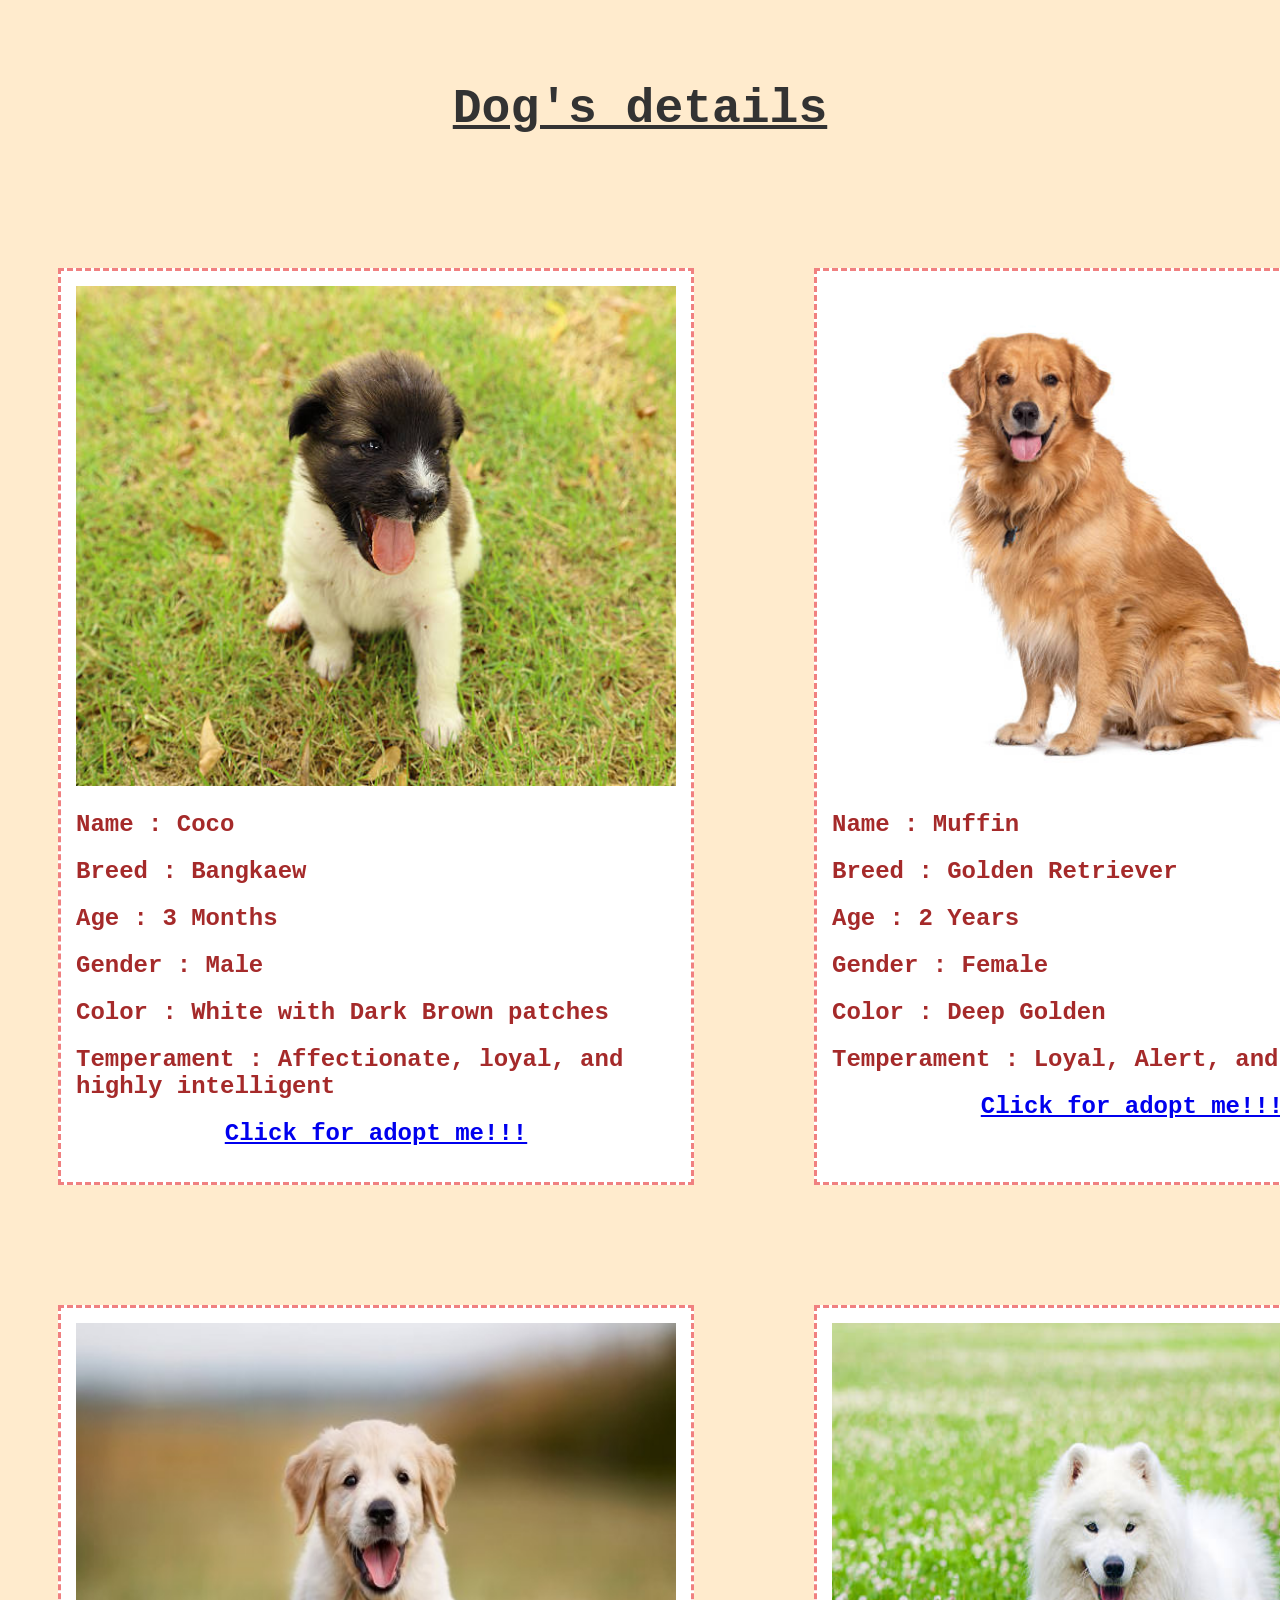
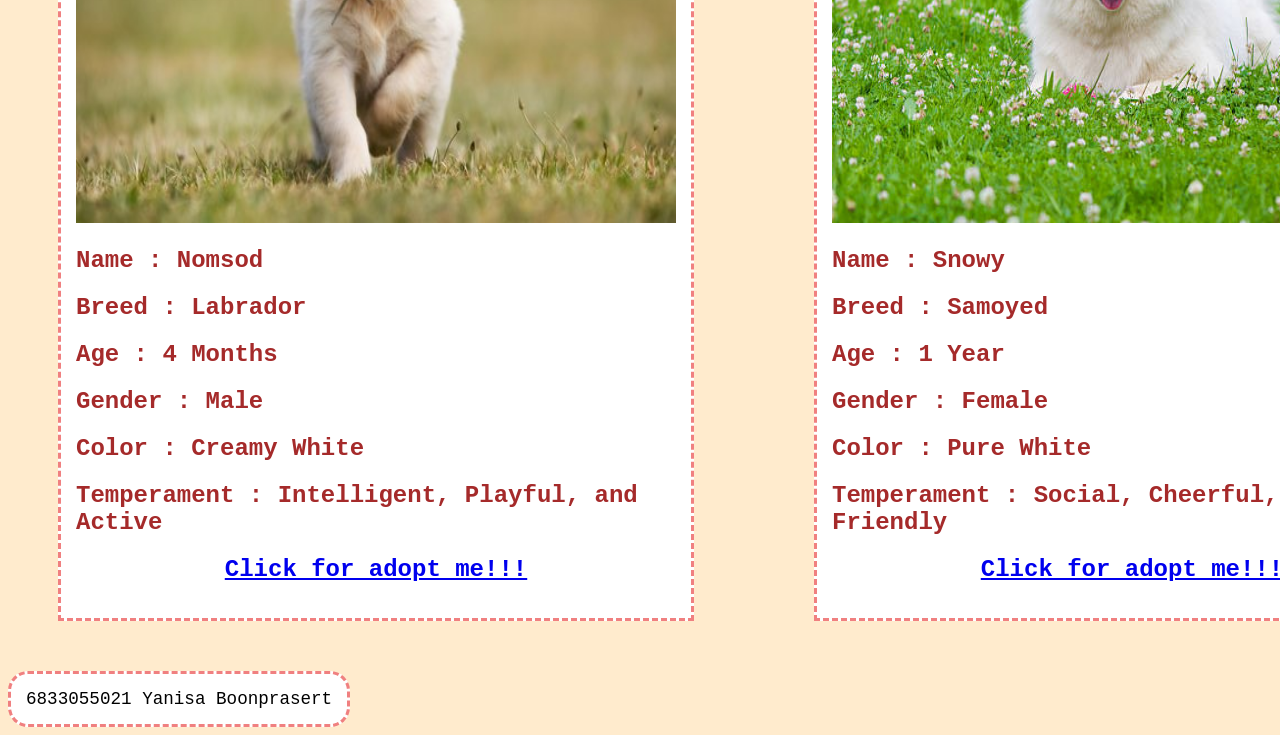
<file: index.html>
<!DOCTYPE html>
<html lang="en">
    <head>
        <title>Adopt a Dog</title>
        <link rel="stylesheet" href="style.css">
    </head>
    <body>
        <h1>Dog's details</h1>   
        <div id="dog-pane">
            <div class="dog-details">
            <img src="img/bangkaew'.jpg">
                <h2>Name : Coco</h2>
                <h2>Breed : Bangkaew</h2>
                <h2>Age : 3 Months</h2>
                <h2>Gender : Male</h2>
                <h2>Color : White with Dark Brown patches</h2>
                <h2>Temperament : Affectionate, loyal, and highly intelligent</h2>
                <a href="adoptme.html" target="_blank">
                    <h2>Click for adopt me!!!</h2> 
                </a>
            </div>
            <div class="dog-details">
                <img src="img/golden-retriever.jpg">
                <h2>Name : Muffin</h2>
                <h2>Breed : Golden Retriever</h2>
                <h2>Age : 2 Years</h2>
                <h2>Gender : Female</h2>
                <h2>Color : Deep Golden</h2>
                <h2>Temperament : Loyal, Alert, and Energetic</h2>
                <a href="adoptme.html" target="_blank">
                    <h2>Click for adopt me!!!</h2> 
                </a>
            </div>
            <div class="dog-details">
                <img src="img/labrador.jpg">
                <h2>Name : Nomsod</h2>
                <h2>Breed : Labrador</h2>
                <h2>Age : 4 Months</h2>
                <h2>Gender : Male</h2>
                <h2>Color : Creamy White</h2>
                <h2>Temperament : Intelligent, Playful, and Active</h2>
                <a href="adoptme.html" target="_blank">
                    <h2>Click for adopt me!!!</h2> 
                </a>
            </div>
            <div class="dog-details">
                <img src="img/samoyed.jpg">
                <h2>Name : Snowy</h2>
                <h2>Breed : Samoyed</h2>
                <h2>Age : 1 Year</h2>
                <h2>Gender : Female</h2>
                <h2>Color : Pure White</h2>
                <h2>Temperament : Social, Cheerful, and Friendly</h2>
                <a href="adoptme.html" target="_blank">
                    <h2>Click for adopt me!!!</h2> 
                </a>
            </div>
        </div>
        <div class="my-name-1">
                6833055021 Yanisa Boonprasert
        </div>
    </body>
</html>
</file>
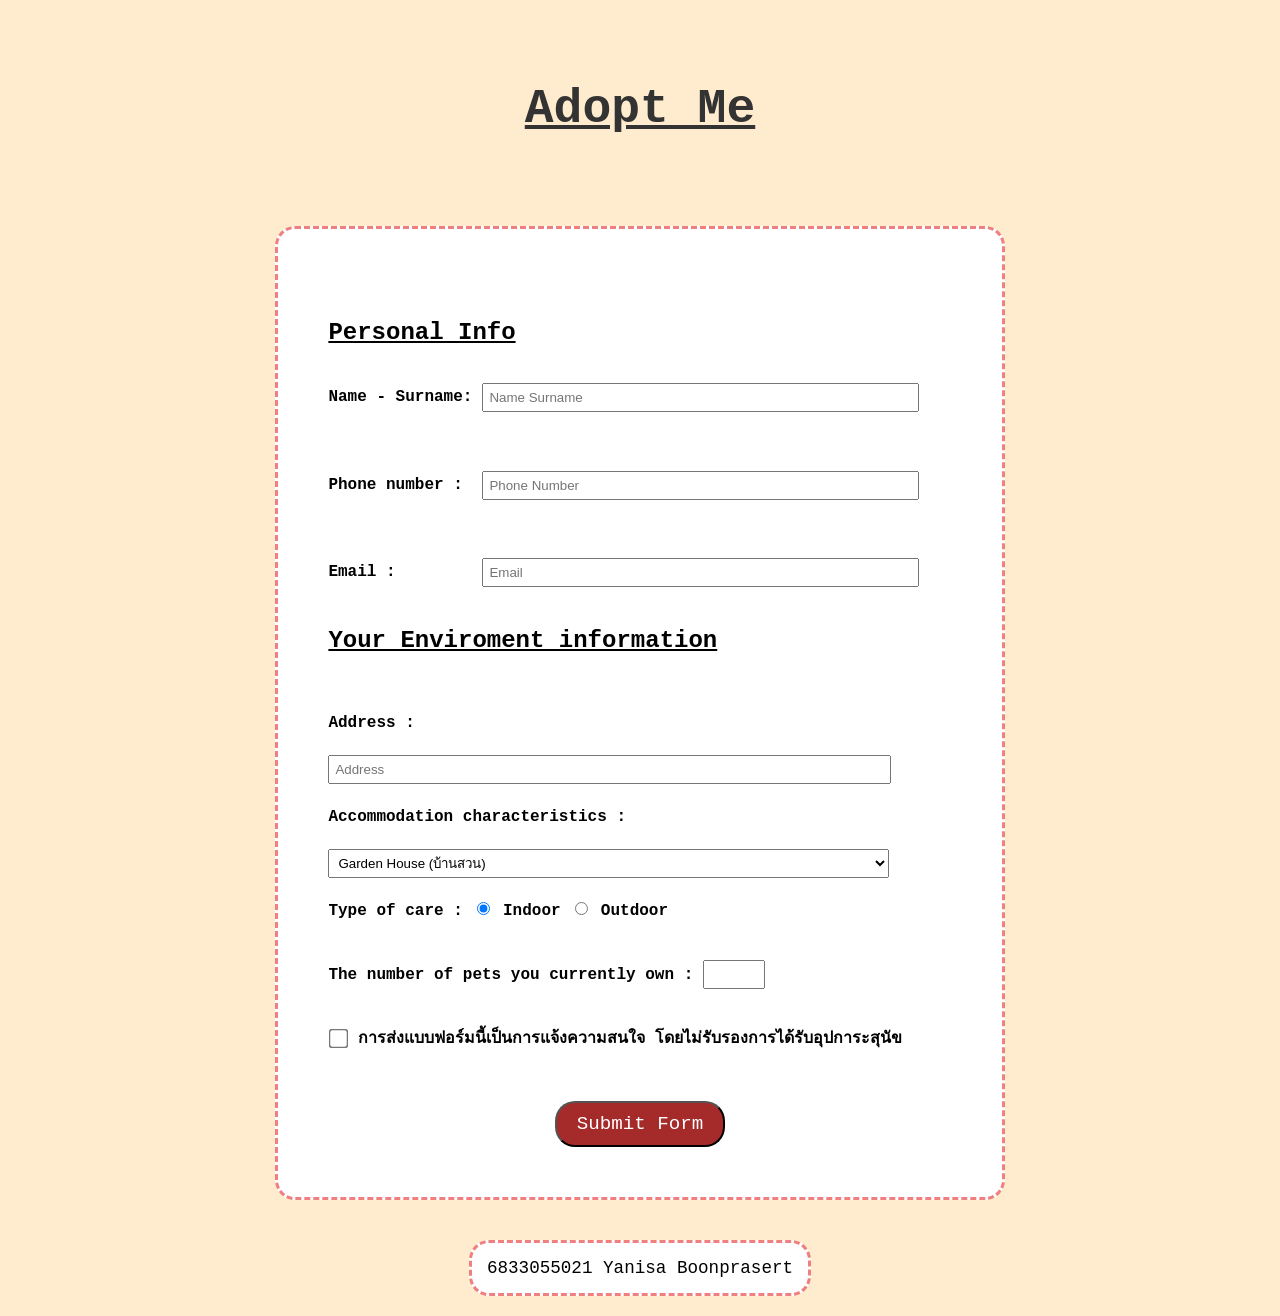
<file: adoptme.html>
<!DOCTYPE html>
<html>
    <head>
        <title>Adopt Me</title>
        <link rel="stylesheet" href="style.css">
        <script src="adoptme.js"></script>
    </head>
    <body>
        <h1>Adopt Me</h1>
        <form onsubmit="return CheckConfirm();" novalidate>
            <div id="personal">
                <h2>Personal Info</h2>
                <div class="personal-grid">
                    <label for="fullname">Name - Surname: </label>
                    <input type="text" id="fullname" name="fullname" placeholder="Name Surname" required onchange="CheckName();">
                    <br><span id="fullname-error" class="valid-error"></span>

                    <label for="phone-number">Phone number : </label>
                    <input type="tel" id="phone-number" name="phone-number" placeholder="Phone Number" required onchange="CheckPhone();">
                    <br><span id="phone-error" class="valid-error"></span>

                    <label for="email">Email : </label>
                    <input type="email" id="email" name="email" placeholder="Email">
                </div>
            </div>
            <div id="enviroment">
                <h2>Your Enviroment information</h2>
                <label for="address">Address : </label>
                <input type="text" id="address" name="address" placeholder="Address" size="20">
                <br><label>Accommodation characteristics : </label>
                <select id="residence" name="residence" size="1">
                    <option value="Garden-House">Garden House (บ้านสวน)</option>
                    <option value="Single-Detached-House">Single-Detached House (บ้านเดี่ยว)</option>
                    <option value="Townhome">Townhome (ทาวน์โฮม)</option>
                    <option value="Condominium-Dormitory">Condominium / Dormitory (คอนโดมิเนียม/หอพัก)</option>
                </select>
                <br>
                <div>
                    <label>Type of care : </label> 
                    <input type="radio" id="indoor" name="Types-of-Care" value="indoor" checked>
                    <label for="indoor">Indoor</label>
                    <input type="radio" id="outdoor" name="Types-of-Care" value="outdoor" >
                    <label for="outdoor">Outdoor</label>
                </div>
               
                <label for="pet-numbers">The number of pets you currently own : </label>
                <input type="number" id="pet-numbers" name="pet-numbers" min="0" max="100" required onchange="CheckPetNumbers();">
                <span id="pet-error" class="valid-error"></span>
                <br>
                <div class="checkbox-group">
                    <input type="checkbox" id="disclaimer" name="disclaimer" required > 
                    <label for="disclaimer">การส่งแบบฟอร์มนี้เป็นการแจ้งความสนใจ โดยไม่รับรองการได้รับอุปการะสุนัข</label>
                </div>
                <button type="submit">Submit Form</button>
            </div>
        </form>

        <div class="my-name">
            6833055021 Yanisa Boonprasert
        </div>
    </body>
</html>
</file>
<file: style.css>
body{
    background-color: blanchedalmond;
}

h1 {
    padding: 50px;
    font-family: 'Courier New', Courier, monospace;
    font-style: bold;
    text-align: center;
    font-size: 300%;
    color: #333;
    text-decoration-line: underline;
}

.dog-details {
    font-family: 'Courier New', Courier, monospace;
    background-color: white;
    color:brown;
    margin: 50px;
    border: 3px dashed;
    border-color: lightcoral;
    padding: 15px;
}

.dog-details img{
    width: 600px;
    height: 500px;
}

.dog-details a{
    text-align: center;
}

#dog-pane{
    display: grid;
    grid-template-columns: repeat(2,1fr);
    gap: 20px;
    max-width: 800px;
    margin: 0;
}

@media (max-width: 800px) {
    #dog-pane {
        grid-template-columns: 1fr; 
    }
}

.my-name{
    font-family: 'Courier New', Courier, monospace;
    font-size: 110%;
    background-color: white;
    border: 3px dashed;
    border-color: lightcoral;
    padding: 15px;
    border-radius: 20px;
    display: block;
    width: fit-content;
    margin: 20px auto;
}

.my-name-1{
    font-family: 'Courier New', Courier, monospace;
    place-items: left;
    font-size: 110%;
    background-color: white;
    border: 3px dashed;
    border-color: lightcoral;
    padding: 15px;
    border-radius: 20px;
    display: block;
    width: fit-content;
    
}


form{
    font-family: 'Courier New', Courier, monospace;
    place-items: left;
    background-color: white;
    border: 3px dashed;
    border-color: lightcoral;
    border-radius: 20px;
    display: block;
    width: fit-content;
    margin: 40px auto;
    padding: 50px;
    line-height: 180%;
}

button{
    font-family: 'Courier New', Courier, monospace;
    background-color:brown;
    color: white;
    padding: 10px 20px;
    border-radius: 20px;
    margin: 20px;
    font-style: bold;
    font-size: 120%;
    display: block;           
    width: fit-content;
    margin: 30px auto 0 auto;
}

button:hover {
    background-color: #5c1a1a;
    transform: scale(1.05);   
    transition: 0.2s;
}

form h2{
    text-decoration-line: underline;
    padding-top: 20px;
    padding-bottom: 15px;
}

.personal-grid {
    display: grid;
    grid-template-columns: auto 1fr;
    gap: 15px 10px; 
    align-items: center; 
}

.personal-grid label {
    white-space: nowrap; 
    font-weight: bold;
}

.personal-grid input {
    width: 90%;
    padding: 5px;
}


#enviroment label{
    white-space: nowrap; 
    font-weight: bold;
    line-height: 4;
}


#enviroment input{
    padding: 5px;
}

#enviroment select{
    padding: 5px;
}

.checkbox-group{
    display: flex;
    align-items: flex-start;
    gap: 10px;
}

.checkbox-group label{
    white-space: normal !important;
}

.checkbox-group input[type="checkbox"] {
    margin-top: 25px;
    transform: scale(1.5);
}

#enviroment input[type="text"] {
    width: 88%;
}

#enviroment select{
    width: 90%;
}

.valid-error{
    font-family: 'Courier New', Courier, monospace;
    color: red;
    font-size: 0.8em;
}
</file>
